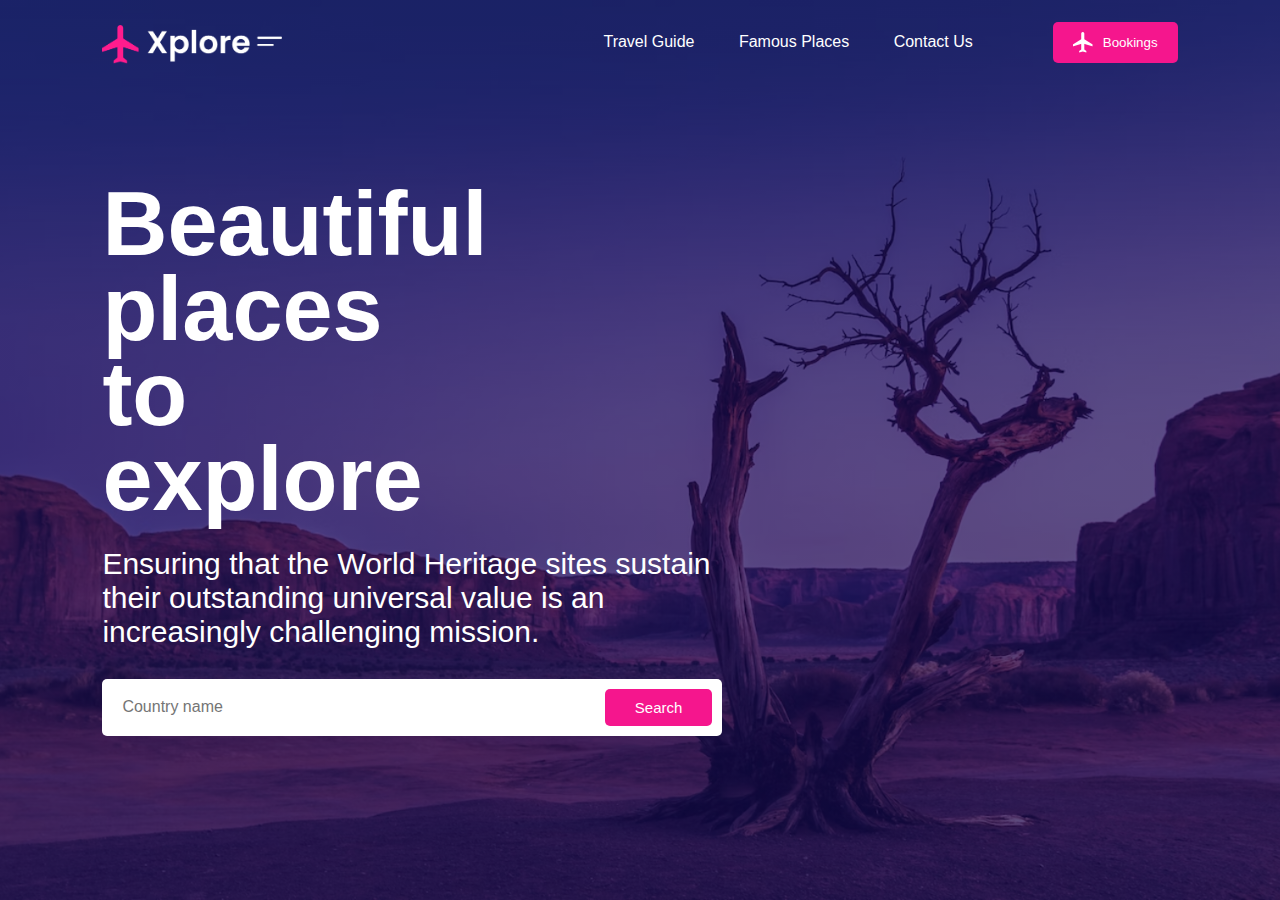
<file: index.html>
<!DOCTYPE html>
<html lang="en">
<head>
    <meta charset="UTF-8">
    <meta name="viewport" content="width=device-width, initial-scale=1.0">
    <title>Travel Website Header - Easy Tutorials</title>
    <link rel="stylesheet"  href="style.css">
</head>
<body>
<div class="container">
    <nav>
       <img src="images/logo.png" class="logo"> 
       <ul>
        <li><a href="#">Travel Guide</a></li>
        <li><a href="#">Famous Places</a></li>
        <li><a href="#">Contact Us</a></li>
       </ul>
       <button class="btn"><img src="images/icon.png" alt=""> Bookings</button>
    </nav>

    <div class="content">
        <h1>Beautiful places to explore</h1>
        <p>Ensuring that the World Heritage sites sustain their outstanding universal value is an increasingly challenging mission.</p>
        <form>
            <input type="text" placeholder="Country name">
            <button type="submit" class="btn">Search</button>
        </form>
    </div>
</div>
</body>
</html>
</file>
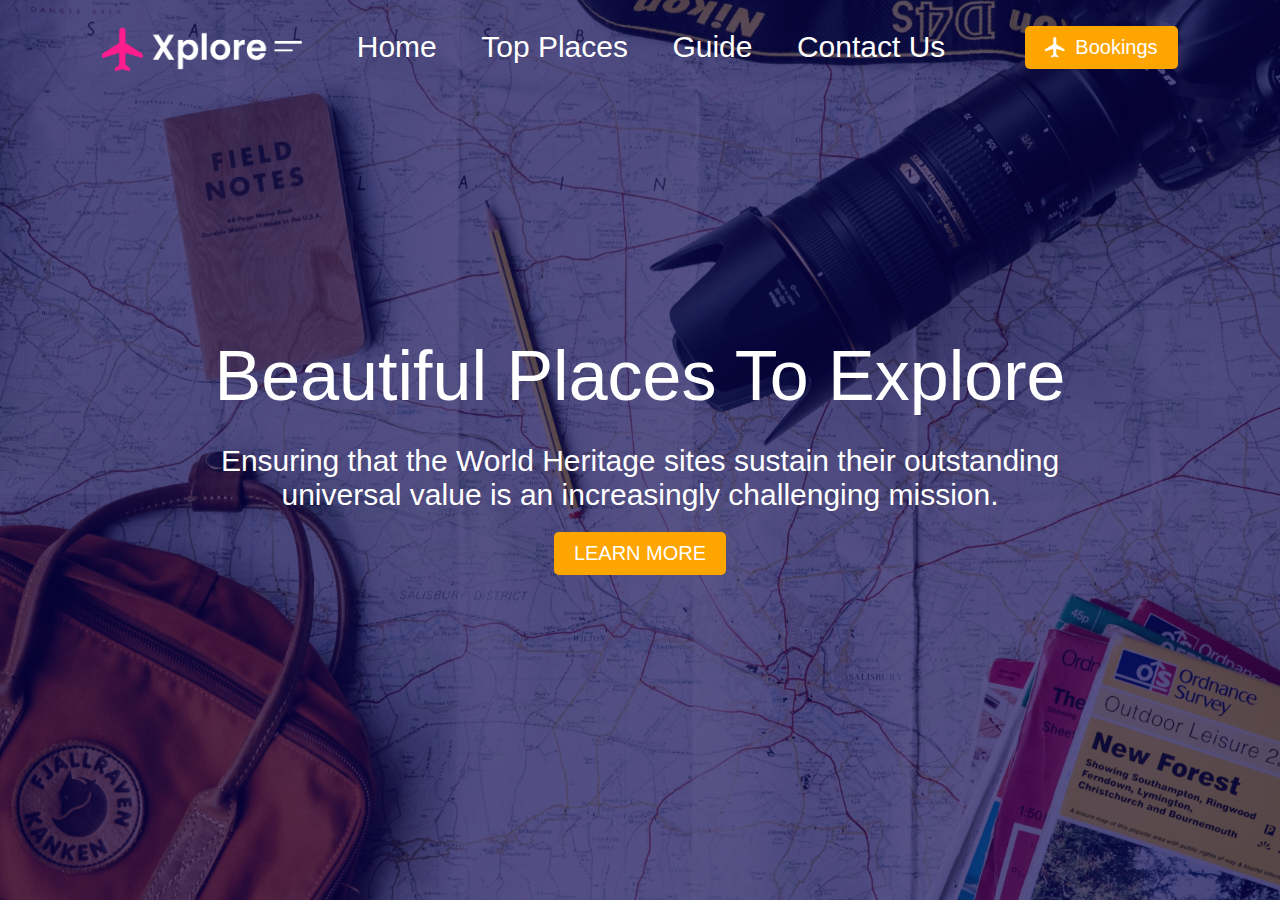
<file: Assesment/index.html>
<!DOCTYPE html>
<html lang="en">
<head>
    <meta charset="UTF-8">
    <meta name="viewport" content="width=device-width, initial-scale=1.0">
    <title>Travel Website Header - Easy Tutorials</title>
    <link rel="stylesheet"  href="style.css">
</head>
<body>
<div class="container">
    
    <nav>
       <img src="images/logo.png" class="logo"> 
       <ul>
        <li><a href="#">Home</a></li>
        <li><a href="#">Top Places</a></li>
        <li><a href="#">Guide</a></li>
        <li><a href="#">Contact Us</a></li>
       </ul>
       <button class="btn"><img src="images/icon.png" alt=""> Bookings</button>
    </nav>

    <center><div class="content">
        <h1>Beautiful places to explore</h1>
        <p>Ensuring that the World Heritage sites sustain their outstanding universal value is an increasingly challenging mission.</p>
        <button class="cta">LEARN MORE</button>
    </div></center>
</div>
</body>
</html>
</file>
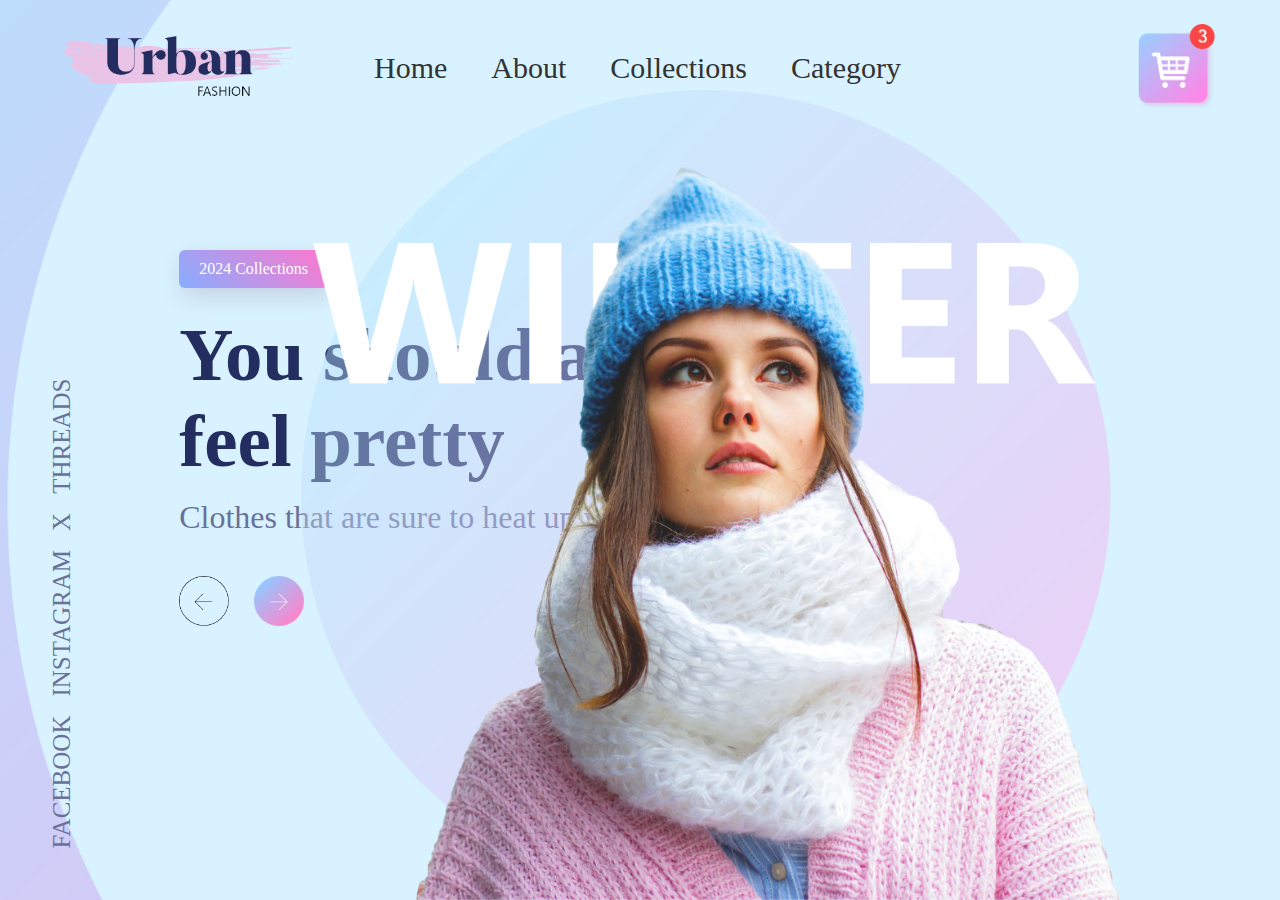
<file: Transistion/transistion.html>
<!DOCTYPE html>
<html lang="en">
<head>
    <meta charset="UTF-8">
    <meta name="viewport" content="width=device-width, initial-scale=1.0">
    <title>Website Design Tutorials - Easy Tutorials</title>
    <link rel="stylesheet" href="transition.css">
</head>
<body>
    <div class="container">
        <div class="navbar">
            <img src="Urban Fashion Img/logo.png" class="logo">
            <nav>
                <ul>
                    <li><a href="">Home</a></li>
                    <li><a href="">About</a></li>
                    <li><a href="">Collections</a></li>
                    <li><a href="">Category</a></li>
                </ul>
            </nav>
            <img src="Urban Fashion Img/cart.png" class="cart">
        </div>

        <div class="content">
            <a href="" class="btn">2024 Collections</a>
            <h1>You should always<br>feel pretty</h1>
            <p>Clothes that are sure to heat up your summer</p>

            <div class="arrow-icons">
                <img src="Urban Fashion Img/back-arrow.png">
                <img src="Urban Fashion Img/next-arrow.png">
            </div>
        </div>

        <img src="Urban Fashion Img/img.png" class="feature-img">

        <div class="social-links">
            <a href="">FACEBOOK</a>
            <a href="">INSTAGRAM</a>
            <a href="">X</a>
            <a href="">THREADS</a>
        </div>
    </div>

    



























   

</body>
</html>
</file>
<file: style.css>
*{
    margin: 0;
    padding: 0;
    font-family: 'Poppings', sans-serif;
    box-sizing: border-box;
}

.container{
    width: 100%;
    min-height: 100vh;
    background-image: linear-gradient(rgba(9,0,77,0.65),rgba(9,0,77,0.65)), url(images/background.png);
    background-size: cover;
    background-position: center;
    padding: 10px 8%;
}

nav{
    width: 100%;
    display: flex;
    align-items: center;
    justify-content: space-between;
    padding: 10px 0;
}

.logo{
    width: 180px;
    cursor: pointer;
}
nav ul{
    list-style: none;
    width: 100%;
    text-align: right;
    padding-right: 60px;
}

nav ul li{
    display: inline-block;
    margin: 10px 20px;
}
nav ul li a{
    color: #fff;
    text-decoration: none;
}

.btn{
    display: flex;
    align-items: center;
    padding: 10px 20px;
    border: 0;
    outline: 0;
    border-radius: 5px;
    background: #f5168d;
    color: #fff;
    font-weight: 500;
    cursor: pointer;
}

.btn img{
    width: 20px;
    margin-right: 10px;
}

.content{
    margin-top: 10%;
    color: #fff;
    max-width: 620px;

}

.content h1{
    font-size: 90px;
    font-weight: 800;
    line-height: 85px;
    margin-bottom: 25px;
    inline-size: 10px;
}

.content form{
    display: flex;
    align-items: center;
    background: #fff;
    border-radius: 5px;
    padding: 10px;
    margin-top: 30px;
}

.content form input{
    border: 0;
    outline: 0;
    width: 100%;
    font-size: 16px;
    padding-left: 10px;
}

.content form .btn{
    font-size: 15px;
    padding: 10px 30px;
}

.content p{
    font-size: 30px;
}
</file>
<file: Assesment/style.css>
*{
    margin: 0;
    padding: 0;
    font-family: 'Poppings', sans-serif;
    box-sizing: border-box;
}

.container{
    width: 100%;
    min-height: 100vh;
    background-image: linear-gradient(rgba(9,0,77,0.65),rgba(9,0,77,0.65)), url(images/annie-spratt-qyAka7W5uMY-unsplash.jpg);
    background-size: cover;
    background-position: center;
    padding: 10px 8%;
}

nav{
    width: 100%;
    display: flex;
    align-items: center;
    justify-content: space-between;
    padding: 10px 0;
}

.logo{
    width: 200px;
    cursor: pointer;
}
nav ul{
    list-style: none;
    width: 100%;
    text-align: right;
    padding-right: 60px;
}

nav ul li{
    display: inline-block;
    margin: 10px 20px;
    font-size: 30px;
}
nav ul li a{
    color: #fff;
    text-decoration: none;
}

.btn{
    display: flex;
    align-items: center;
    padding: 10px 20px;
    border: 0;
    outline: 0;
    border-radius: 5px;
    background: orange;
    color: #fff;
    font-weight: 500;
    cursor: pointer;
    font-size: 20px;
}

.btn img{
    width: 20px;
    margin-right: 10px;
}

.content{
    margin-top:250px;
    color: #fff;
    max-width: 900px;

}

.content h1{
    font-size: 70px;
    font-weight: 400;
    line-height: 85px;
    margin-bottom: 25px;
    /* inline-size: 10px; */
    text-transform: capitalize;
   
}

.content form{
    display: flex;
    align-items: center;
    background: #fff;
    border-radius: 5px;
    padding: 10px;
    margin-top: 30px;
    width: 60%;
}

.content form input{
    border: 0;
    outline: 0;
    width: 100%;
    font-size: 20px;
    padding-left: 10px;

}

.content form .btn{
    font-size: 20px;
    padding: 10px 30px;
}

.content p{
    font-size: 30px;
}

.cta{
    display: flex;
    align-items: center;
    padding: 10px 20px;
    border: 0;
    outline: 0;
    border-radius: 5px;
    background: orange;
    color: #fff;
    font-weight: 500;
    cursor: pointer;
    font-size: 20px;
    margin-top: 20px;
}
</file>
<file: Transistion/transition.css>
*{
    margin: 0;
    padding: 0;
}

.container{
    height: 100vh;
    width: 100%;
    background-image: url(Urban\ Fashion\ Img/background.png);
    background-position: center;
    background-size: cover;
    padding-left: 5%;
    padding-right: 5%;
    box-sizing: border-box;
    position: relative;
}

.navbar{
    width: 100%;
    height: 15vh;
    margin: auto;
    display: flex;
    align-items: center;
}

.logo{
    width: 230px;
    cursor: pointer;
}

.cart{
    width: 80px;
    cursor: pointer;
}

nav{
    flex: 1;
    padding-left: 60px;
}

nav ul li{
    display: inline-block;
    list-style: none;
    margin: 0px 20px;
}

nav ul li a{
    text-decoration: none;
    color: #333;
    font-size: 30px;
}

.content h1{
    font-size: 75px;
    font-weight: 100px;
    margin-top: 24px;
    margin-bottom: 15px;
    color: #232d60;    
}

.content p{
    font-size: 32px;
    color: #6a7199;    
}

.content{
    margin-left: 10%;
    margin-top: 10%;
}

.content .btn{
    display: inline-block;
    background: linear-gradient(45deg, #87adfe, #ff77cd);
    border-radius: 6px;
    padding: 10px 20px;
    box-sizing: border-box;
    text-decoration: none;
    color: #fff;
    box-shadow: 3px 8px 22px rgba(94, 28, 68, 0.15);
}

.arrow-icons{
    margin-top: 40px;
    display: flex;
}

.arrow-icons img{
    width: 50px;
    margin-right: 25px;
}

.feature-img{
    height: 90%;
    position: absolute;
    bottom: 0;
    right: 160px;
}

.social-links{
    transform: rotate(-90deg);
    position: absolute;
    left: -180px;
    bottom: 280px;
}

.social-links a{
    text-decoration: none;
    color: #6a7199;
    padding-right: 15px;
    font-size: 25px;
}
</file>
